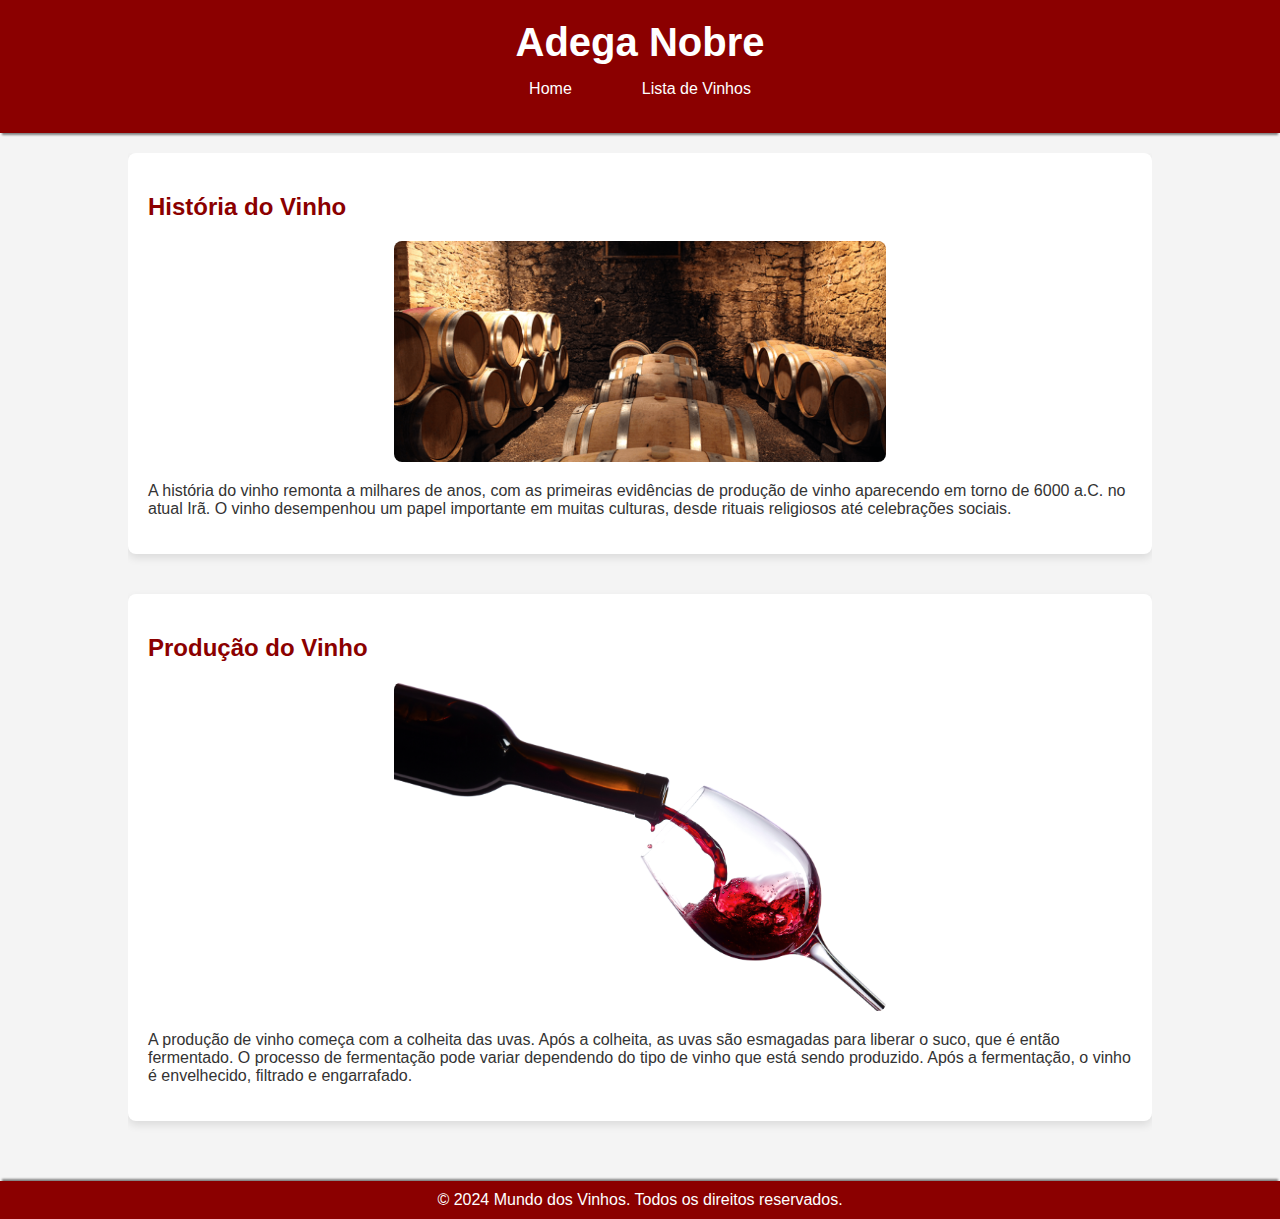
<file: index.html>
<!DOCTYPE html>
<html lang="pt-br">
<head>
    <meta charset="UTF-8">
    <meta name="viewport" content="width=device-width, initial-scale=1.0">
    <title>Vinhos</title>
    <link rel="stylesheet" href="styles.css">
</head>
<body>
    <header>
        <div class="container">
            <nav>
                <h1>Adega Nobre</h1>
                <ul>
                    <li><a href="index.html">Home</a></li>
                    <li><a href="list.html">Lista de Vinhos</a></li>
                </ul>
            </nav>
        </div>
    </header>
    <main>
        <div class="container">
            <section>
                <h2>História do Vinho</h2>
                <img src="historia-do-vinho.png" alt="História do Vinho" class="small-img">
                <p>A história do vinho remonta a milhares de anos, com as primeiras evidências de produção de vinho aparecendo em torno de 6000 a.C. no atual Irã. O vinho desempenhou um papel importante em muitas culturas, desde rituais religiosos até celebrações sociais.</p>
            </section>
            <section>
                <h2>Produção do Vinho</h2>
                <img src="evolucao_do_vinho_tinto.jpeg" alt="Produção do Vinho" class="small-img">
                <p>A produção de vinho começa com a colheita das uvas. Após a colheita, as uvas são esmagadas para liberar o suco, que é então fermentado. O processo de fermentação pode variar dependendo do tipo de vinho que está sendo produzido. Após a fermentação, o vinho é envelhecido, filtrado e engarrafado.</p>
            </section>
        </div>
    </main>
    <footer>
        <div class="container">
            <p>&copy; 2024 Mundo dos Vinhos. Todos os direitos reservados.</p>
        </div>
    </footer>
</body>
</html>
</file>
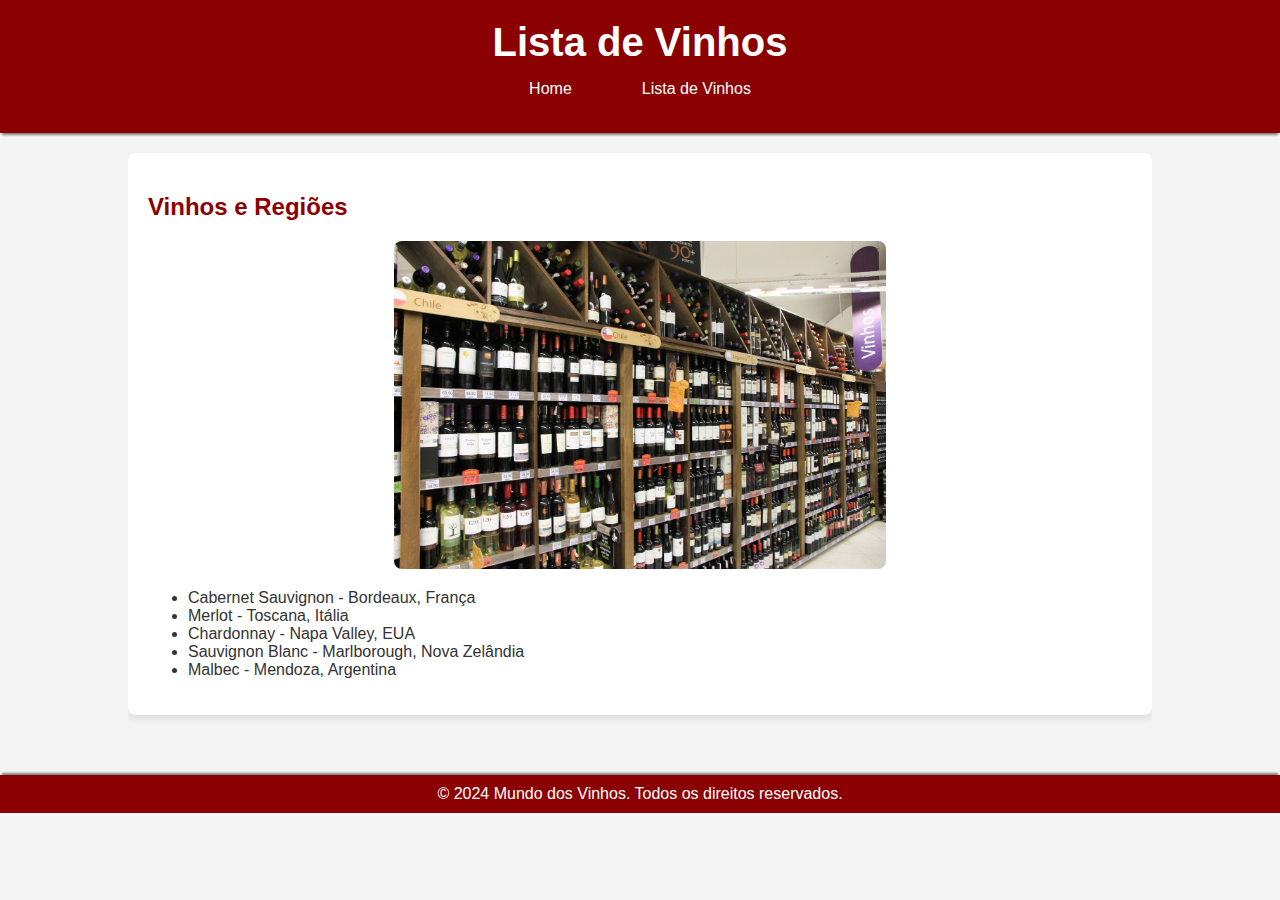
<file: list.html>
<!DOCTYPE html>
<html lang="pt-br">
<head>
    <meta charset="UTF-8">
    <meta name="viewport" content="width=device-width, initial-scale=1.0">
    <title>Lista de Vinhos</title>
    <link rel="stylesheet" href="styles.css">
</head>
<body>
    <header>
        <div class="container">
            <h1>Lista de Vinhos</h1>
            <nav>
                <ul>
                    <li><a href="index.html">Home</a></li>
                    <li><a href="list.html">Lista de Vinhos</a></li>
                </ul>
            </nav>
        </div>
    </header>
    <main>
        <div class="container">
            <section>
                <h2>Vinhos e Regiões</h2>
                <img src="credito-eduardo-sarmento-pao-de-acucar-vinhos-junho.jpg" alt="Vinhos e Regiões" class="small-img">
                <ul>
                    <li>Cabernet Sauvignon - Bordeaux, França</li>
                    <li>Merlot - Toscana, Itália</li>
                    <li>Chardonnay - Napa Valley, EUA</li>
                    <li>Sauvignon Blanc - Marlborough, Nova Zelândia</li>
                    <li>Malbec - Mendoza, Argentina</li>
                </ul>
            </section>
        </div>
    </main>
    <footer>
        <div class="container">
            <p>&copy; 2024 Mundo dos Vinhos. Todos os direitos reservados.</p>
        </div>
    </footer>
</body>
</html>
</file>
<file: styles.css>
body {
    font-family: Arial, sans-serif;
    margin: 0;
    padding: 0;
    background-color: #f4f4f4;
    color: #333;
}

.container {
    width: 80%;
    margin: 0 auto;
    overflow: hidden;
}

header {
    background-color: #8B0000; 
    color: #fff;
    padding: 20px 0;
    text-align: center;
    box-shadow: 0 4px 2px -2px gray;
}

header h1 {
    margin: 0;
    font-size: 2.5em;
    color: #fff;
}

nav ul {
    list-style-type: none;
    padding: 0;
    margin: 0;
    display: flex;
    justify-content: center;
}

nav ul li {
    margin: 0 15px;
}

nav ul li a {
    color: #fff;
    text-decoration: none;
    padding: 15px 20px;
    display: block;
    transition: background-color 0.3s;
}

nav ul li a:hover {
    background-color: #660000; 
}

main {
    padding: 20px 0;
}

section {
    margin-bottom: 40px;
    background-color: #fff;
    padding: 20px;
    border-radius: 8px;
    box-shadow: 0 4px 8px rgba(0, 0, 0, 0.1);
}

h1, h2 {
    color: #8B0000; 
}

.small-img {
    width: 50%; 
    height: auto;
    display: block;
    margin: 20px auto;
    border-radius: 8px;
}

footer {
    background-color: #8B0000; 
    color: #fff;
    text-align: center;
    padding: 10px 0;
    box-shadow: 0 -4px 2px -2px gray;
}

footer p {
    margin: 0;
}
</file>
